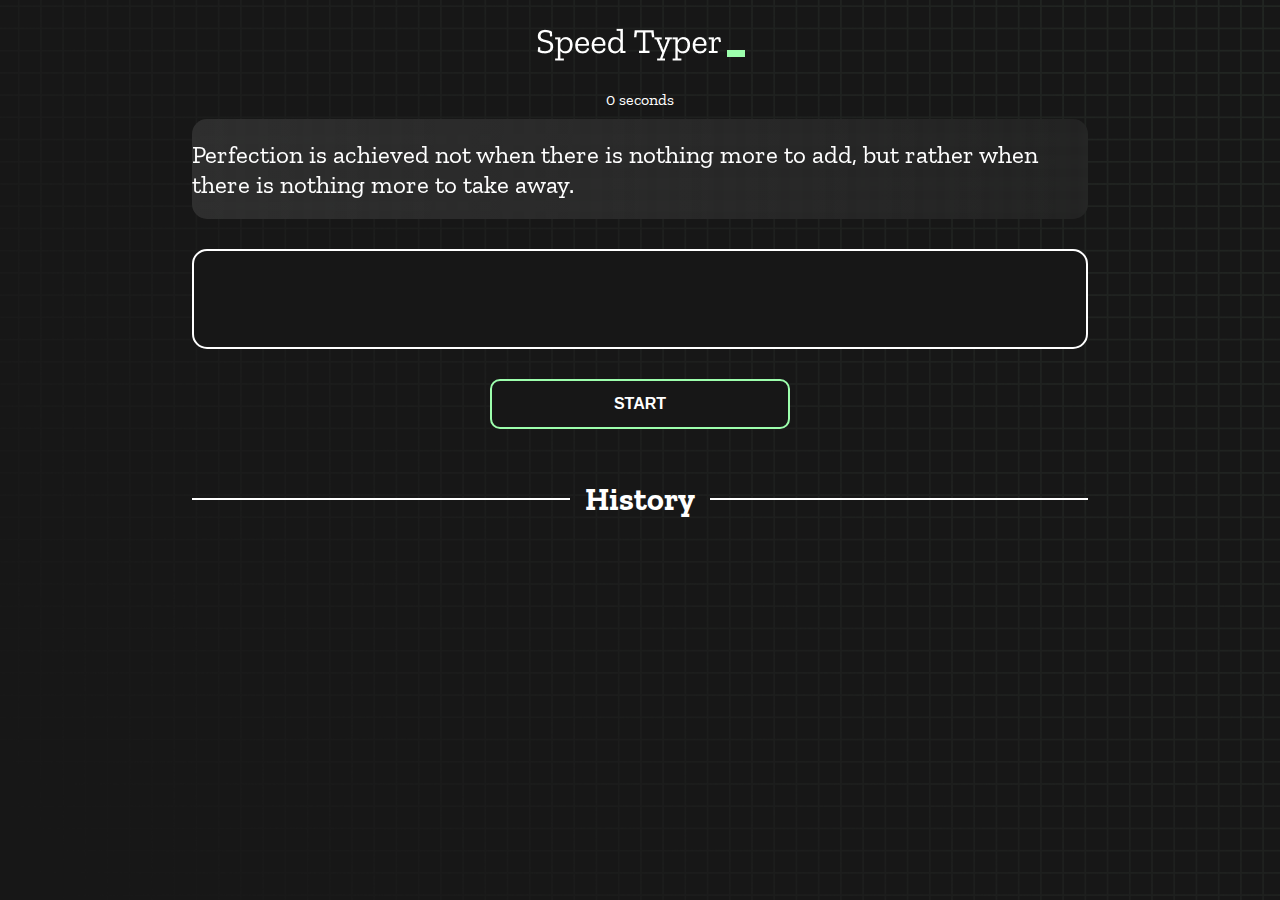
<file: index.html>
<!DOCTYPE html>
<html lang="en">
  
<!-- Mirrored from superb-tartufo-1483cd.netlify.app/ by HTTrack Website Copier/3.x [XR&CO'2014], Sat, 17 Sep 2022 13:09:30 GMT -->
<!-- Added by HTTrack --><meta http-equiv="content-type" content="text/html;charset=UTF-8" /><!-- /Added by HTTrack -->
<head>
    <meta charset="UTF-8" />
    <meta http-equiv="X-UA-Compatible" content="IE=edge" />
    <meta name="viewport" content="width=device-width, initial-scale=1.0" />
    <title>Speed Monster</title>
    <link rel="stylesheet" href="styles.css" />
    <link rel="preconnect" href="https://fonts.googleapis.com/" />
    <link rel="preconnect" href="https://fonts.gstatic.com/" crossorigin />
    <link href="https://fonts.googleapis.com/css2?family=Zilla+Slab:wght@300;400;500&amp;display=swap" rel="stylesheet" />
  </head>
  <body>
    <h1 class="title"><img src="logo.png" /></h1>
    <div id="show-time">0 seconds</div>

    <div class="box-container">
      <div id="question"></div>

      <div id="display" class="inactive"></div>

      <div class="buttons">
        <button id="starts">START</button>
      </div>

      <div class="divider-container">
        <div class="line"></div>
        <h1 class="title2">History</h1>
        <div class="line"></div>
      </div>

      <div id="histories"></div>
    </div>

    <div id="countdown"></div>

    <div id="modal-background" class="hidden"></div>

    <div id="result" class="hidden"></div>

    <script src="history.js"></script>
    <script src="script.js"></script>
  </body>

<!-- Mirrored from superb-tartufo-1483cd.netlify.app/ by HTTrack Website Copier/3.x [XR&CO'2014], Sat, 17 Sep 2022 13:09:33 GMT -->
</html>
</file>
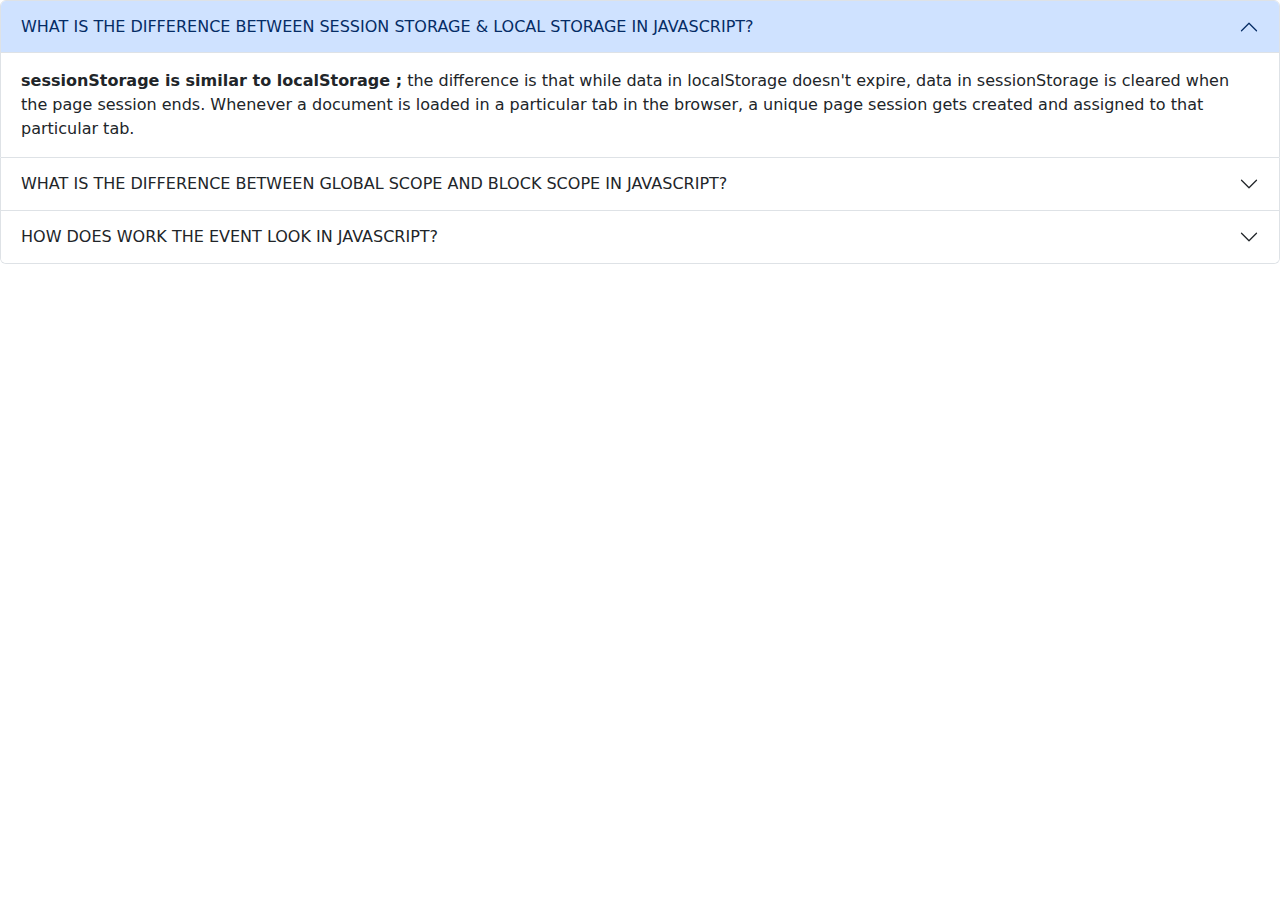
<file: blog.html>
<!DOCTYPE html>
<html lang="en">
<head>
    <meta charset="UTF-8">
    <meta http-equiv="X-UA-Compatible" content="IE=edge">
    <meta name="viewport" content="width=device-width, initial-scale=1.0">
    <title>Blog site</title>
    <link rel="stylesheet" href="	https://cdn.jsdelivr.net/npm/bootstrap@5.2.1/dist/css/bootstrap.min.css">
</head>
<body>
    <div class="accordion" id="accordionExample">
        <div class="accordion-item">
          <h2 class="accordion-header" id="headingOne">
            <button class="accordion-button" type="button" data-bs-toggle="collapse" data-bs-target="#collapseOne" aria-expanded="true" aria-controls="collapseOne">
              WHAT IS THE DIFFERENCE  BETWEEN SESSION STORAGE & LOCAL STORAGE IN JAVASCRIPT?
            </button>
          </h2>
          <div id="collapseOne" class="accordion-collapse collapse show" aria-labelledby="headingOne" data-bs-parent="#accordionExample">
            <div class="accordion-body">
               <strong> sessionStorage is similar to localStorage ;</strong> the difference is that while data in localStorage doesn't expire, data in sessionStorage is cleared when the page session ends. Whenever a document is loaded in a particular tab in the browser, a unique page session gets created and assigned to that particular tab.
            </div>
          </div>
        </div>
        <div class="accordion-item">
          <h2 class="accordion-header" id="headingTwo">
            <button class="accordion-button collapsed" type="button" data-bs-toggle="collapse" data-bs-target="#collapseTwo" aria-expanded="false" aria-controls="collapseTwo">
              WHAT IS THE DIFFERENCE BETWEEN GLOBAL SCOPE AND BLOCK SCOPE IN JAVASCRIPT?
            </button>
          </h2>
          <div id="collapseTwo" class="accordion-collapse collapse" aria-labelledby="headingTwo" data-bs-parent="#accordionExample">
            <div class="accordion-body">
                <strong>In a browser environment, the global</strong> scope is controlled by the window object while in Node. js, it's controlled by the global object. Block scopes are what you get when you use if statements, for statements, and the like.
            </div>
          </div>
        </div>
        <div class="accordion-item">
          <h2 class="accordion-header" id="headingThree">
            <button class="accordion-button collapsed" type="button" data-bs-toggle="collapse" data-bs-target="#collapseThree" aria-expanded="false" aria-controls="collapseThree">
              HOW DOES  WORK THE EVENT LOOK IN JAVASCRIPT?
            </button>
          </h2>
          <div id="collapseThree" class="accordion-collapse collapse" aria-labelledby="headingThree" data-bs-parent="#accordionExample">
            <div class="accordion-body">
                <strong>The Event Loop has one simple job — to monitor</strong> the Call Stack and the Callback Queue. If the Call Stack is empty, the Event Loop will take the first event from the queue and will push it to the Call Stack, which effectively runs it. Such an iteration is called a tick in the Event Loop.
            </div>
          </div>
        </div>
      </div>

    <script src="https://cdn.jsdelivr.net/npm/bootstrap@5.2.1/dist/js/bootstrap.bundle.min.js
    "></script>
</body>
</html>
</file>
<file: styles.css>
* {
  padding: 0;
  margin: 0;
  box-sizing: border-box;
}

body {
  background-image: url("bg.png");
  background-size: cover;
  background-position: left top;
  font-family: "Zilla Slab", serif;
}

.box-container {
  width: 70%;
  margin: 0 auto;
}

#question {
  height: 100px;
  display: flex;
  align-items: center;
  justify-content: center;
  color: white;
  font-size: 25px;
  border-radius: 15px;
  background: rgb(255, 255, 255);
  background: linear-gradient(92.49deg, rgba(255, 255, 255, 0.1) 0.18%, rgba(255, 255, 255, 0.05) 99.85%);
  backdrop-filter: blur(5px);
  margin-bottom: 30px;
}

#display {
  height: 100px;
  display: flex;
  flex-wrap: wrap;
  align-items: center;
  padding-left: 5rem;
  color: white;
  font-size: 32px;
  background-color: #171717;
  border: 2px solid #9dffad;
  border-radius: 15px;
}

#countdown {
  position: fixed;
  height: 100vh;
  width: 100vw;
  background-color: rgba(0, 0, 0, 0.8);
  top: 0;
  left: 0;
  display: flex;
  align-items: center;
  justify-content: center;
  font-size: 3rem;
  color: white;
  display: none;
}
#result {
  position: fixed;
  top: 50%;
  left: 50%;
  transform: translate(-50%, -50%);
  height: 250px;
  width: 400px;
  background-color: #171717;
  border-radius: 15px;
  border: 2px solid #9dffad;
  color: white;
  text-align: center;
  padding: 2rem;
  padding-top: 50px;
}
.result {
  margin-bottom: 10px;
}
#show-time {
  text-align: center;
  color: white;
  margin: 10px 0;
}

.green {
  color: #9dffad;
}
.red {
  color: #eb6565;
}
.bold {
  font-weight: 700;
}
.inactive {
  border: 2px solid white !important;
}
.hidden {
  display: none;
}
.title {
  text-align: center;
  color: white;
  margin: 20px 0;
}

.divider-container {
  height: 80px;
  display: flex;
  justify-content: center;
  align-items: center;
  gap: 15px;
  margin: 0 auto;
}

.line {
  height: 2px;
  background: white;
  width: 100%;
}

.title2 {
  color: white;
  display: block;
}

.buttons {
  display: flex;
  justify-content: center;
  margin: 30px 0;
}
button {
  padding: 10px 20px;
  border: none;
  font-size: 16px;
  font-weight: bold;
  width: 300px;
  height: 50px;
  color: white;
  background-color: #171717;
  border-radius: 10px;
  border: 2px solid #9dffad;
  cursor: pointer;
}

#histories {
  display: grid;
  grid-template-columns: repeat(3, 1fr);
  gap: 30px;
  text-align: center;
}
.history {
  padding-top: 10px;
  padding-bottom: 10px;
}
.card {
  width: 100%;
  height: 100%;
  padding: 50px;
  padding: 20px 30px;
  color: white;
  border-radius: 15px;
  background: rgb(255, 255, 255);
  background: linear-gradient(92.49deg, rgba(255, 255, 255, 0.1) 0.18%, rgba(255, 255, 255, 0.05) 99.85%);
  backdrop-filter: blur(5px);
  margin-bottom: 30px;
}

#modal-background {
  background: rgb(255, 255, 255);
  background: linear-gradient(92.49deg, rgba(255, 255, 255, 0.1) 0.18%, rgba(255, 255, 255, 0.05) 99.85%);
  backdrop-filter: blur(5px);
  height: 100vh;
  width: 100%;
  position: fixed;
  top: 0;
}

@media only screen and (max-width: 700px) {
  .box-container {
    padding: 0 20px;
    width: 100%;
  }
  #histories {
    flex-wrap: wrap;
    display: flex;
    justify-content: space-around;
    gap: 10px;
  }
  .card {
    flex-direction: column;
    display: flex;
    align-items: center;
    justify-content: space-between;
  }
}
</file>
